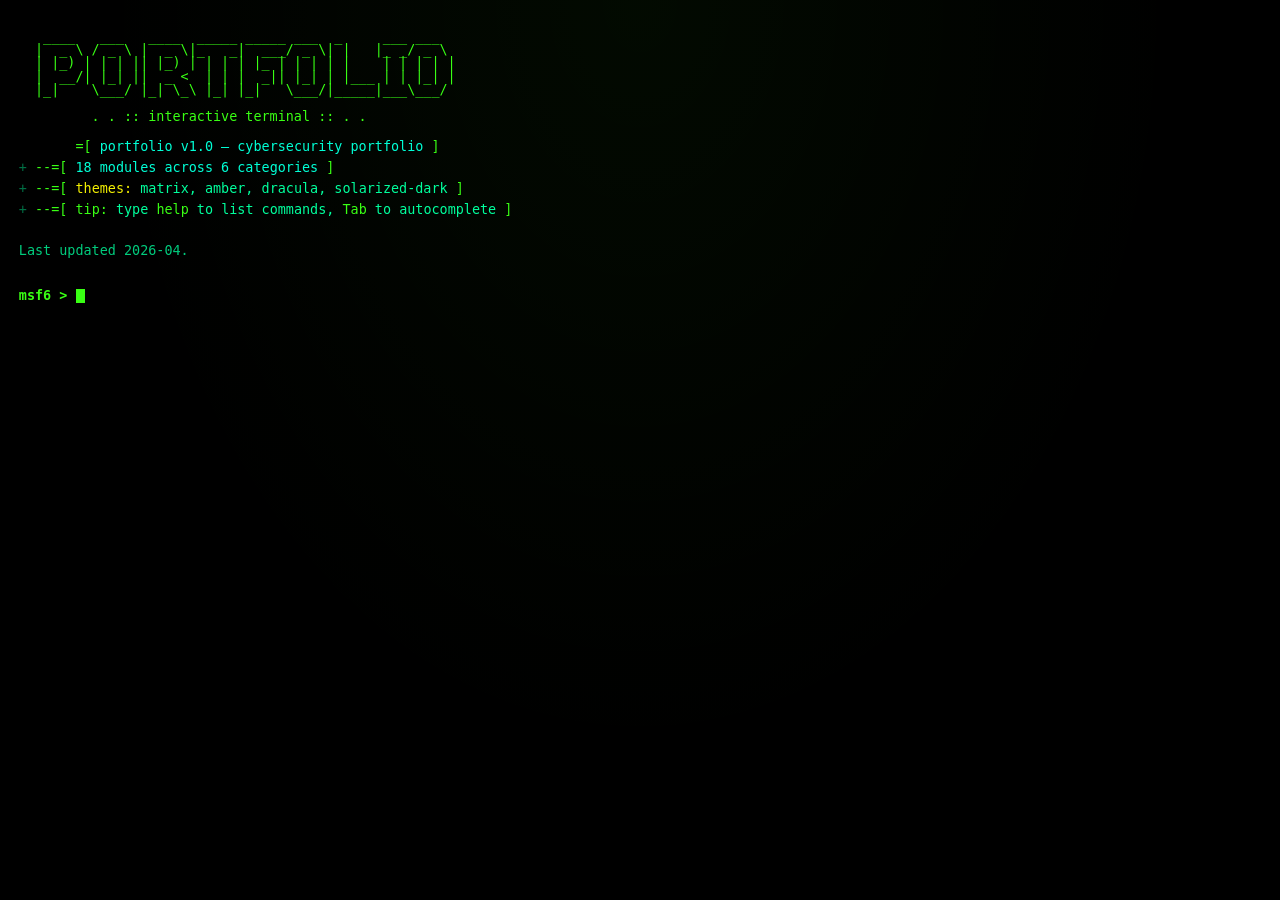
<file: index.html>
<!DOCTYPE html>
<html lang="en" data-theme="matrix">
<head>
  <meta charset="UTF-8" />
  <meta name="viewport" content="width=device-width, initial-scale=1, viewport-fit=cover" />
  <meta name="color-scheme" content="dark" />

  <title>Gabriel Glazman — cybersecurity engineer · portfolio</title>
  <meta name="description" content="Gabriel Glazman — apprentice cybersecurity engineer at Thales LAS, MSc candidate at Université Paris Descartes. Interactive terminal-style portfolio. Type `help` to begin." />
  <meta name="author" content="Gabriel Glazman" />
  <meta name="theme-color" content="#000000" />

  <!-- Open Graph / link previews -->
  <meta property="og:type" content="website" />
  <meta property="og:title" content="Gabriel Glazman — cybersecurity engineer" />
  <meta property="og:description" content="Cybersecurity engineer · MSc candidate · apprentice @ Thales LAS. Interactive terminal-style portfolio." />
  <meta property="og:image" content="./assets/og-image.png" />
  <meta name="twitter:card" content="summary_large_image" />

  <link rel="icon" type="image/svg+xml" href="./assets/favicon.svg" />

  <link rel="stylesheet" href="./styles/base.css" />
  <link rel="stylesheet" href="./styles/themes.css" />
  <link rel="stylesheet" href="./styles/terminal.css" />
  <link rel="stylesheet" href="./styles/animations.css" />
  <link rel="stylesheet" href="./styles/responsive.css" />
</head>
<body>
  <!-- Skip link for keyboard users -->
  <a class="visually-hidden" href="#term-input">Skip to terminal input</a>

  <main class="terminal" id="terminal" aria-label="Interactive terminal">
    <div
      class="transcript"
      id="transcript"
      role="log"
      aria-live="polite"
      aria-label="Terminal output"
    ></div>

    <div class="input-line" id="input-line">
      <span class="prompt" id="prompt" aria-hidden="true">msf6 &gt; </span>
      <span class="input-display" id="input-display" aria-hidden="true"></span>
      <span class="cursor" id="cursor" aria-hidden="true">&nbsp;</span>
      <input
        type="text"
        id="term-input"
        class="term-input"
        autocomplete="off"
        autocapitalize="off"
        autocorrect="off"
        spellcheck="false"
        inputmode="text"
        aria-label="Command input"
      />
    </div>

    <!-- Mobile-only soft helper row, populated by JS -->
    <div class="helper-row" id="helper-row" aria-hidden="true"></div>
  </main>

  <!-- SEO + screen-reader + no-JS fallback: full CV in semantic HTML -->
  <noscript>
    <article class="noscript-cv">
      <h1>Gabriel Glazman</h1>
      <p><strong>Cybersecurity engineer · MSc candidate · apprentice @ Thales LAS</strong></p>
      <p>Villejuif, France</p>
      <p>This site renders an interactive terminal that requires JavaScript. Below is a static fallback of the same content.</p>

      <nav>
        <a href="#about">About</a> ·
        <a href="#experience">Experience</a> ·
        <a href="#education">Education</a> ·
        <a href="#skills">Skills</a> ·
        <a href="#projects">Projects</a> ·
        <a href="#credentials">Credentials</a> ·
        <a href="#contact">Contact</a> ·
        <a href="./assets/cv.pdf">Download CV (PDF)</a>
      </nav>

      <section id="about">
        <h2>About</h2>
        <p>Finishing an MSc in Cybersecurity at Université Paris Descartes while working as an apprentice cybersecurity engineer at Thales LAS (Rungis).</p>
        <p>Day-to-day: CVE / NVD / e-santé watch, vulnerability analysis, threat and attack-path modeling, internal pentests, and Python automation for the security team.</p>
        <p>Side projects span CNN-based malware detection, AI-driven CVE → MITRE ATT&amp;CK mapping, a from-scratch DBMS, and a civic app that won the national Charlemagne Youth Prize.</p>
        <p>Trilingual (French · Swedish · English C2), with academic Spanish and Japanese.</p>
      </section>

      <section id="experience">
        <h2>Experience</h2>

        <article>
          <h3>Apprentice Cybersecurity Engineer — Thales LAS</h3>
          <p><em>2024 — 2026 · Rungis, France</em></p>
          <ul>
            <li>CVE watch across CERTs, NVD, and e-santé feeds; triage and vulnerability analysis.</li>
            <li>Threat modeling and attack-path modeling on embedded and enterprise systems.</li>
            <li>Applied frameworks: MITRE ATT&amp;CK, NIST, Cyber Kill Chain.</li>
            <li>Internal pentesting engagements and remediation tracking.</li>
            <li>Client-facing project management on cybersecurity deliverables.</li>
            <li>Python scripting and automation for the security team; R&amp;D work on tooling.</li>
          </ul>
        </article>

        <article>
          <h3>CS Project Tutor — Licence 2/3, Université Paris Descartes</h3>
          <p><em>2026 · Paris, France</em></p>
          <ul>
            <li>Mentoring undergraduate students through their CS projects: code review, design feedback, unblocking.</li>
          </ul>
        </article>

        <article>
          <h3>Computer Science &amp; Maths Teacher — LabSchool Paris</h3>
          <p><em>2023 — 2024 · Montreuil, France</em></p>
          <ul>
            <li>Teaching computer science and mathematics to 3ème / 2de students.</li>
            <li>Designing hands-on lessons and progress assessments.</li>
          </ul>
        </article>
      </section>

      <section id="education">
        <h2>Education</h2>
        <ul>
          <li><strong>MSc Cybersecurity</strong> — Université Paris Descartes, UFR Bio Fondamentales (2024 — 2026). Apprenticeship track with Thales LAS.</li>
          <li><strong>Licence Mathématiques et Informatique — parcours Informatique</strong> — Université Paris Descartes, UFR MathInfo (2021 — 2024).</li>
          <li><strong>Classes préparatoires d'ingénieur en informatique</strong> — EPITA, Le Kremlin-Bicêtre (2019 — 2021).</li>
          <li><strong>Baccalauréat International OIB — Swedish section, Mention Bien</strong> — Lycée International de Saint-Germain-en-Laye (2019).</li>
        </ul>
      </section>

      <section id="skills">
        <h2>Skills</h2>

        <h3>Cybersecurity</h3>
        <p>Vulnerability analysis · MITRE ATT&amp;CK · Threat modeling · Attack-path modeling · Web pentesting · OSINT · CVE watch and automation.</p>

        <h3>Tooling</h3>
        <p>Nmap · Burp Suite · Wireshark · Metasploit · recon-ng · Scrapy / Selenium · Wazuh (SOC).</p>

        <h3>Programming</h3>
        <p>Python · Java · C · JavaScript · C# · PHP · Rust · TypeScript.</p>

        <h3>Web &amp; Data</h3>
        <p>HTML / CSS · SQL / databases · DBMS internals · NoSQL.</p>

        <h3>Spoken languages</h3>
        <p>French (native) · Swedish (native) · English (C2, bilingual) · Spanish (academic) · Japanese (academic).</p>
      </section>

      <section id="projects">
        <h2>Projects</h2>

        <article>
          <h3>Delphi Scanner</h3>
          <p>Windows malware detection with behavioral interpretation: a CNN models Windows API-call sequences to classify PE files. Stack: Rust, Python, TypeScript.</p>
        </article>

        <article>
          <h3>CVE → MITRE ATT&amp;CK mapping filler</h3>
          <p>Fills missing CVE → CWE → CAPEC → ATT&amp;CK mappings with ML (xgboost, BERT, ensemble). Stack: Python.</p>
        </article>

        <article>
          <h3>Password-cracking lab</h3>
          <p>Reproducible lab for benchmarking dictionary, rule-based, mask, and hybrid password-cracking strategies. Stack: Python.</p>
        </article>

        <article>
          <h3>Vulnerability scan automator</h3>
          <p>Automates CVE scans against servers, surfaces findings, and alerts on newly-introduced vulnerabilities. Stack: Python, JavaScript, HTML, CSS.</p>
        </article>

        <article>
          <h3>Simple optimized DBMS</h3>
          <p>Relational database engine built from scratch: disk layer, byte-level memory management, query parser. Stack: Python.</p>
        </article>

        <article>
          <h3>NP-hard Rectangle Packing solver</h3>
          <p>Solver combining multiple heuristics and approximation algorithms with concurrent execution. Stack: Python.</p>
        </article>

        <article>
          <h3>Unity multiplayer game</h3>
          <p>Built the multiplayer networking layer and authored 3D models. Stack: C#, Unity.</p>
        </article>

        <article>
          <h3>EVRISOPS — civic app</h3>
          <p>Civic-engagement application; built the back-end and NoSQL data layer. <strong>National winner</strong> of the Charlemagne Youth Prize for Europe. Stack: Python, HTML, JavaScript.</p>
        </article>
      </section>

      <section id="credentials">
        <h2>Credentials</h2>
        <ul>
          <li><strong>Root Me — 620 points</strong>, handle <a href="https://www.root-me.org/GabiDev94">GabiDev94</a>.</li>
          <li><strong>Charlemagne Youth Prize for Europe</strong> — National winner (with EVRISOPS).</li>
        </ul>
      </section>

      <section id="contact">
        <h2>Contact</h2>
        <ul>
          <li>Email: <a href="mailto:gabriel.glazman@etu.u-paris.fr">gabriel.glazman@etu.u-paris.fr</a></li>
          <li>Phone: +33 6 82 56 16 73</li>
          <li>Root Me: <a href="https://www.root-me.org/GabiDev94">root-me.org/GabiDev94</a></li>
          <li><a href="./assets/cv.pdf">Download CV (PDF)</a></li>
        </ul>
      </section>
    </article>
  </noscript>

  <script type="module" src="./js/main.js"></script>
</body>
</html>
</file>
<file: styles/base.css>
/* ---------- Reset ---------- */
*,
*::before,
*::after {
  box-sizing: border-box;
}

html,
body {
  margin: 0;
  padding: 0;
  height: 100%;
  background: var(--bg);
  color: var(--fg);
  font-family: "JetBrains Mono", "Fira Code", "SF Mono", "Menlo", "Consolas", ui-monospace, monospace;
  font-size: clamp(13px, 1.05vw, 15px);
  line-height: 1.55;
  -webkit-font-smoothing: antialiased;
  -moz-osx-font-smoothing: grayscale;
  text-rendering: optimizeLegibility;
}

body {
  display: flex;
  flex-direction: column;
  min-height: 100dvh;
  overflow: hidden;
}

::selection {
  background: var(--selection);
  color: var(--bg);
}

a {
  color: var(--accent);
  text-decoration: underline;
  text-underline-offset: 2px;
}

a:hover {
  color: var(--accent-2);
}

/* ---------- Utility ---------- */
.visually-hidden {
  position: absolute;
  width: 1px;
  height: 1px;
  padding: 0;
  margin: -1px;
  overflow: hidden;
  clip: rect(0, 0, 0, 0);
  white-space: nowrap;
  border: 0;
}

.visually-hidden:focus {
  position: static;
  width: auto;
  height: auto;
  margin: 0;
  overflow: visible;
  clip: auto;
  white-space: normal;
  background: var(--accent);
  color: var(--bg);
  padding: 0.4em 0.8em;
  z-index: 100;
}

/* ---------- Scrollbar ---------- */
.terminal::-webkit-scrollbar,
.transcript::-webkit-scrollbar {
  width: 10px;
  height: 10px;
}

.terminal::-webkit-scrollbar-track,
.transcript::-webkit-scrollbar-track {
  background: transparent;
}

.terminal::-webkit-scrollbar-thumb,
.transcript::-webkit-scrollbar-thumb {
  background: var(--scrollbar);
  border-radius: 4px;
}

.terminal::-webkit-scrollbar-thumb:hover,
.transcript::-webkit-scrollbar-thumb:hover {
  background: var(--accent);
}

/* ---------- noscript fallback ---------- */
.noscript-cv {
  max-width: 760px;
  margin: 2em auto;
  padding: 0 1.5em;
  color: var(--fg);
}

.noscript-cv h1 {
  color: var(--accent);
  border-bottom: 1px solid var(--fg-muted);
  padding-bottom: 0.3em;
}

.noscript-cv h2 {
  color: var(--accent-2);
  margin-top: 1.6em;
}

.noscript-cv nav {
  margin: 1em 0 2em;
  font-size: 0.9em;
}
</file>
<file: styles/themes.css>
/* ---------- Theme variable contract ----------
 * Every theme must define:
 *   --bg, --bg-elev, --fg, --fg-dim, --fg-muted,
 *   --accent, --accent-2, --prompt,
 *   --red, --green, --yellow, --blue, --magenta, --cyan,
 *   --selection, --scrollbar
 */

/* Default = matrix */
:root,
:root[data-theme="matrix"] {
  --bg: #000000;
  --bg-elev: #0a0f0a;
  --fg: #00ff9c;
  --fg-dim: #00cc7d;
  --fg-muted: #006e44;

  --accent: #39ff14;
  --accent-2: #00ffd5;
  --prompt: #39ff14;

  --red: #ff4d4d;
  --green: #39ff14;
  --yellow: #f4f100;
  --blue: #5ad7ff;
  --magenta: #ff5fcf;
  --cyan: #00ffd5;

  --selection: #39ff14;
  --scrollbar: #003a25;
}

:root[data-theme="amber"] {
  --bg: #1a0f00;
  --bg-elev: #2a1800;
  --fg: #ffb000;
  --fg-dim: #cc8a00;
  --fg-muted: #6b4800;

  --accent: #ffcb6b;
  --accent-2: #ff8800;
  --prompt: #ffcb6b;

  --red: #ff6b3d;
  --green: #ffd166;
  --yellow: #fff176;
  --blue: #ffb070;
  --magenta: #ff9966;
  --cyan: #ffd9a0;

  --selection: #ffcb6b;
  --scrollbar: #4a2f00;
}

:root[data-theme="dracula"] {
  --bg: #282a36;
  --bg-elev: #21222c;
  --fg: #f8f8f2;
  --fg-dim: #b8b8a8;
  --fg-muted: #6272a4;

  --accent: #bd93f9;
  --accent-2: #ff79c6;
  --prompt: #50fa7b;

  --red: #ff5555;
  --green: #50fa7b;
  --yellow: #f1fa8c;
  --blue: #8be9fd;
  --magenta: #ff79c6;
  --cyan: #8be9fd;

  --selection: #44475a;
  --scrollbar: #44475a;
}

:root[data-theme="solarized-dark"] {
  --bg: #002b36;
  --bg-elev: #073642;
  --fg: #93a1a1;
  --fg-dim: #839496;
  --fg-muted: #586e75;

  --accent: #268bd2;
  --accent-2: #2aa198;
  --prompt: #859900;

  --red: #dc322f;
  --green: #859900;
  --yellow: #b58900;
  --blue: #268bd2;
  --magenta: #d33682;
  --cyan: #2aa198;

  --selection: #073642;
  --scrollbar: #094352;
}
</file>
<file: styles/terminal.css>
/* ---------- Terminal shell ---------- */
.terminal {
  flex: 1;
  display: flex;
  flex-direction: column;
  width: 100%;
  max-width: 100%;
  padding: 1.2em 1.4em calc(0.8em + env(safe-area-inset-bottom));
  padding-top: calc(1.2em + env(safe-area-inset-top));
  overflow-y: auto;
  cursor: text;
  background:
    radial-gradient(ellipse at 50% 0%, color-mix(in srgb, var(--accent) 4%, transparent), transparent 60%),
    var(--bg);
  /* Subtle CRT-ish vibe; kept very light so it never harms readability */
  background-attachment: fixed;
}

/* ---------- Transcript (output history) ---------- */
.transcript {
  flex: 0 1 auto;
  white-space: pre-wrap;
  word-break: break-word;
  overflow-wrap: anywhere;
}

.transcript .line {
  margin: 0;
  padding: 0;
}

.transcript .line + .line {
  margin-top: 0; /* tight terminal feel */
}

.transcript .echo {
  color: var(--fg);
}

.transcript .echo .echo-prompt {
  color: var(--prompt);
  font-weight: 600;
}

/* Semantic color classes — referenced by the trusted render.js helpers */
.fg-red     { color: var(--red); }
.fg-green   { color: var(--green); }
.fg-yellow  { color: var(--yellow); }
.fg-blue    { color: var(--blue); }
.fg-magenta { color: var(--magenta); }
.fg-cyan    { color: var(--cyan); }
.fg-dim     { color: var(--fg-dim); }
.fg-muted   { color: var(--fg-muted); }
.fg-accent  { color: var(--accent); }
.fg-accent2 { color: var(--accent-2); }
.fg-prompt  { color: var(--prompt); }

.bold       { font-weight: 700; }
.italic     { font-style: italic; }
.underline  { text-decoration: underline; text-underline-offset: 2px; }

/* msf-style status prefixes — color-blind safe by construction */
.prefix-err  { color: var(--red);     font-weight: 700; }
.prefix-ok   { color: var(--green);   font-weight: 700; }
.prefix-info { color: var(--blue);    font-weight: 700; }
.prefix-warn { color: var(--yellow);  font-weight: 700; }

/* Tables (msf show modules style) */
.transcript table.term-table {
  border-collapse: collapse;
  margin: 0.4em 0;
  font-variant-numeric: tabular-nums;
}

.transcript table.term-table th,
.transcript table.term-table td {
  text-align: left;
  padding: 0.05em 1.1em 0.05em 0;
  vertical-align: top;
}

.transcript table.term-table th {
  color: var(--accent);
  border-bottom: 1px solid var(--fg-muted);
  font-weight: 700;
}

.transcript .banner {
  color: var(--accent);
  font-family: inherit;
  margin: 0;
  padding: 0;
  white-space: pre;
  line-height: 1;
}

/* ---------- Input line ---------- */
.input-line {
  display: flex;
  align-items: center;
  flex-wrap: nowrap;
  margin-top: 0.2em;
  padding-bottom: env(safe-area-inset-bottom);
}

.prompt {
  color: var(--prompt);
  font-weight: 600;
  user-select: none;
  white-space: pre;
  flex-shrink: 0;
}

.input-display {
  color: var(--fg);
  white-space: pre;
  word-break: break-all;
}

.cursor {
  display: inline-block;
  width: 0.6em;
  height: 1.1em;
  background: var(--accent);
  vertical-align: text-bottom;
  margin-left: 1px;
  animation: cursor-blink 1.05s steps(2, start) infinite;
}

.cursor.idle {
  animation: none;
  opacity: 0.55;
}

/* The real input is invisible — we mirror its value into .input-display.
   It must remain focusable (and big enough on mobile to invite focus). */
.term-input {
  position: absolute;
  left: -9999px;
  top: 0;
  width: 1px;
  height: 1px;
  opacity: 0;
  border: 0;
  outline: 0;
  background: transparent;
  font: inherit;
  color: transparent;
  caret-color: transparent;
}

/* ---------- Helper row (mobile only; toggled in responsive.css) ---------- */
.helper-row {
  display: none;
}
</file>
<file: styles/animations.css>
@keyframes cursor-blink {
  0%, 49%   { opacity: 1; }
  50%, 100% { opacity: 0; }
}

@keyframes typewriter-fade {
  from { opacity: 0; }
  to   { opacity: 1; }
}

@keyframes glitch {
  0%   { transform: translate(0, 0); }
  20%  { transform: translate(-1px, 1px); }
  40%  { transform: translate(1px, -1px); }
  60%  { transform: translate(-1px, -1px); }
  80%  { transform: translate(1px, 1px); }
  100% { transform: translate(0, 0); }
}

.boot-line {
  animation: typewriter-fade 120ms ease-out;
}

/* Matrix rain overlay */
.matrix-overlay {
  position: fixed;
  inset: 0;
  background: var(--bg);
  z-index: 9999;
  cursor: pointer;
}

.matrix-overlay .matrix-hint {
  position: absolute;
  bottom: max(1em, env(safe-area-inset-bottom));
  left: 50%;
  transform: translateX(-50%);
  color: var(--accent);
  font-family: inherit;
  font-size: 0.85em;
  opacity: 0.7;
  pointer-events: none;
  letter-spacing: 0.1em;
}

@media (prefers-reduced-motion: reduce) {
  .cursor {
    animation: none;
    opacity: 0.6;
  }
  .boot-line {
    animation: none;
  }
}
</file>
<file: styles/responsive.css>
/* Small screens: surface the helper row, tighten padding, prefer narrow banner */
@media (max-width: 640px) {
  html, body {
    font-size: clamp(12px, 3.4vw, 14px);
  }

  .terminal {
    padding: 0.8em 0.8em calc(0.6em + env(safe-area-inset-bottom));
    padding-top: calc(0.8em + env(safe-area-inset-top));
  }

  /* Show only once JS has populated it (step 8: mobile polish). */
  .helper-row:not(:empty) {
    display: flex;
    gap: 0.4em;
    flex-wrap: wrap;
    margin-top: 0.6em;
    padding: 0.4em 0;
    border-top: 1px solid var(--fg-muted);
  }

  .helper-row button {
    flex: 1 1 auto;
    min-width: 3.4em;
    padding: 0.55em 0.4em;
    font: inherit;
    font-size: 0.85em;
    background: var(--bg-elev);
    color: var(--accent);
    border: 1px solid var(--fg-muted);
    border-radius: 4px;
    cursor: pointer;
    -webkit-tap-highlight-color: transparent;
  }

  .helper-row button:active {
    background: var(--accent);
    color: var(--bg);
  }
}

/* When a virtual keyboard overlays content, keep input visible */
@supports (height: env(keyboard-inset-height)) {
  .terminal {
    padding-bottom: calc(0.8em + env(keyboard-inset-height, 0px) + env(safe-area-inset-bottom));
  }
}

/* Print: just dump the noscript fallback nicely */
@media print {
  .terminal { display: none !important; }
  .noscript-cv { display: block !important; color: #000; background: #fff; }
}
</file>
